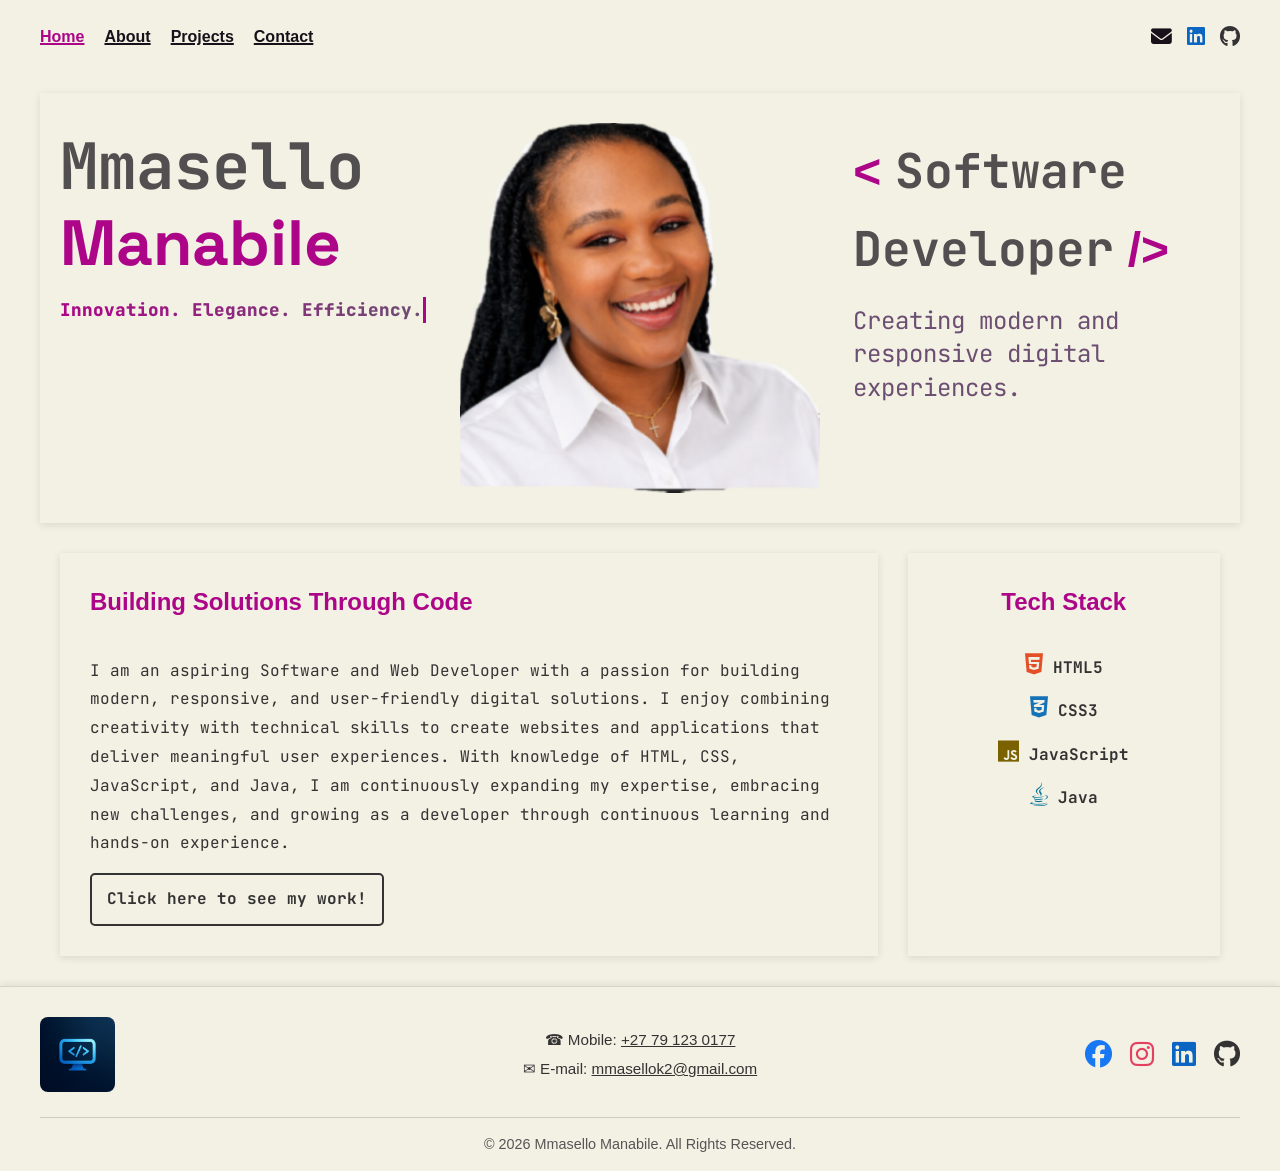
<file: index.html>
<!DOCTYPE html>
<html lang="en">

<head>
    <meta charset="UTF-8">
    <meta name="viewport" content="width=device-width, initial-scale=1.0">
    <title>Home | Mmasello Manabile</title>
    <meta name="description" content="Portfolio of Mmasello Manabile, a Software Developer creating modern, responsive digital experiences with HTML, CSS, JavaScript and Java.">

    <link rel="stylesheet" href="https://cdnjs.cloudflare.com/ajax/libs/font-awesome/6.7.2/css/all.min.css">
    <link rel="preconnect" href="https://fonts.googleapis.com">
    <link rel="preconnect" href="https://fonts.gstatic.com" crossorigin>
    <link rel="stylesheet" href="https://fonts.googleapis.com/css2?family=JetBrains+Mono:wght@400;700;800&family=Space+Grotesk:wght@400;600;700&display=swap">
    <link rel="stylesheet" href="css/styles.css">
</head>

<body>
    <header class="page-header">
        <nav aria-label="Main navigation">
            <ul class="nav-links">
                <li><a href="index.html" aria-current="page">Home</a></li>
                <li><a href="about.html">About</a></li>
                <li><a href="projects.html">Projects</a></li>
                <li><a href="contact.html">Contact</a></li>
            </ul>

            <ul class="social-icons" aria-label="Social media links">
                <li>
                    <a href="mailto:mmasellok2@gmail.com" aria-label="Email Mmasello">
                        <i class="fa-solid fa-envelope" aria-hidden="true"></i>
                    </a>
                </li>
                <li>
                    <a href="https://linkedin.com" target="_blank" rel="noopener noreferrer" aria-label="LinkedIn">
                        <i class="fa-brands fa-linkedin" aria-hidden="true"></i>
                    </a>
                </li>
                <li>
                    <a href="https://github.com/mmasellomanabile-umuzi" target="_blank" rel="noopener noreferrer" aria-label="GitHub">
                        <i class="fa-brands fa-github" aria-hidden="true"></i>
                    </a>
                </li>
            </ul>
        </nav>
    </header>

    <main>
      
        <section class="hero" aria-labelledby="hero-heading">

            <header class="hero-left-column">
                <h1 id="hero-heading" class="hero-name">
                    <span class="hero-first">Mmasello</span>
                    <span class="hero-last">Manabile</span>
                </h1>

            
                <p class="typing-text">Innovation. Elegance. Efficiency.</p>
            </header>

            <figure class="hero-image">
                <img src="images/hero.png" alt="Portrait of Mmasello Manabile, Software Developer">
            </figure>

            <section class="hero-right-column" aria-labelledby="developer-heading">
                <h2 id="developer-heading" class="hero-title">
                    <span class="hero-accent" aria-hidden="true">&lt;</span>
                    <span class="hero-text">Software Developer</span>
                    <span class="hero-accent" aria-hidden="true">/&gt;</span>
                </h2>

                <p class="hero-desc">
                    Creating modern and responsive digital experiences.
                </p>
            </section>

        </section>

        <section class="about-section" aria-labelledby="about-section-heading">
            <h2 id="about-section-heading" class="hidden">About Mmasello</h2>

            <section class="intro-card" aria-labelledby="intro-heading">
                <h2 id="intro-heading">Building Solutions Through Code</h2>

                <p>
                    I am an aspiring Software and Web Developer with a passion
                    for building modern, responsive, and user-friendly digital
                    solutions. I enjoy combining creativity with technical skills
                    to create websites and applications that deliver meaningful
                    user experiences. With knowledge of HTML, CSS, JavaScript,
                    and Java, I am continuously expanding my expertise,
                    embracing new challenges, and growing as a developer
                    through continuous learning and hands-on experience.
                </p>

                <p>
                    <a href="projects.html" class="project-link">Click here to see my work!</a>
                </p>
            </section>

            <section class="tech-card" aria-labelledby="tech-heading">
                <h2 id="tech-heading">Tech Stack</h2>

                <ul class="tech-list">
                    <li><i class="fa-brands fa-html5" aria-hidden="true"></i>HTML5</li>
                    <li><i class="fa-brands fa-css3-alt" aria-hidden="true"></i>CSS3</li>
                    <li><i class="fa-brands fa-js" aria-hidden="true"></i>JavaScript</li>
                    <li><i class="fa-brands fa-java" aria-hidden="true"></i>Java</li>
                </ul>
            </section>
        </section>
    </main>

    <footer>
        <div class="footer-container">
            <img src="images/logo.png" alt="Mmasello Manabile portfolio logo" class="footer-logo">

            <address class="footer-contact">
                <p><span aria-hidden="true">&#9742;</span> Mobile: <a href="tel:+27791230177">+27 79 123 0177</a></p>
                <p><span aria-hidden="true">&#9993;</span> E-mail: <a href="mailto:mmasellok2@gmail.com">mmasellok2@gmail.com</a></p>
            </address>

            <ul class="footer-social-icons" aria-label="Social media links">
                <li>
                    <a href="https://facebook.com" target="_blank" rel="noopener noreferrer" aria-label="Facebook">
                        <i class="fa-brands fa-facebook" aria-hidden="true"></i>
                    </a>
                </li>
                <li>
                    <a href="https://instagram.com" target="_blank" rel="noopener noreferrer" aria-label="Instagram">
                        <i class="fa-brands fa-instagram" aria-hidden="true"></i>
                    </a>
                </li>
                <li>
                    <a href="https://linkedin.com" target="_blank" rel="noopener noreferrer" aria-label="LinkedIn">
                        <i class="fa-brands fa-linkedin" aria-hidden="true"></i>
                    </a>
                </li>
                <li>
                    <a href="https://github.com/mmasellomanabile-umuzi" target="_blank" rel="noopener noreferrer" aria-label="GitHub">
                        <i class="fa-brands fa-github" aria-hidden="true"></i>
                    </a>
                </li>
            </ul>
        </div>

        <p class="footer-bottom">&copy; 2026 Mmasello Manabile. All Rights Reserved.</p>
    </footer>
</body>

</html>
</file>
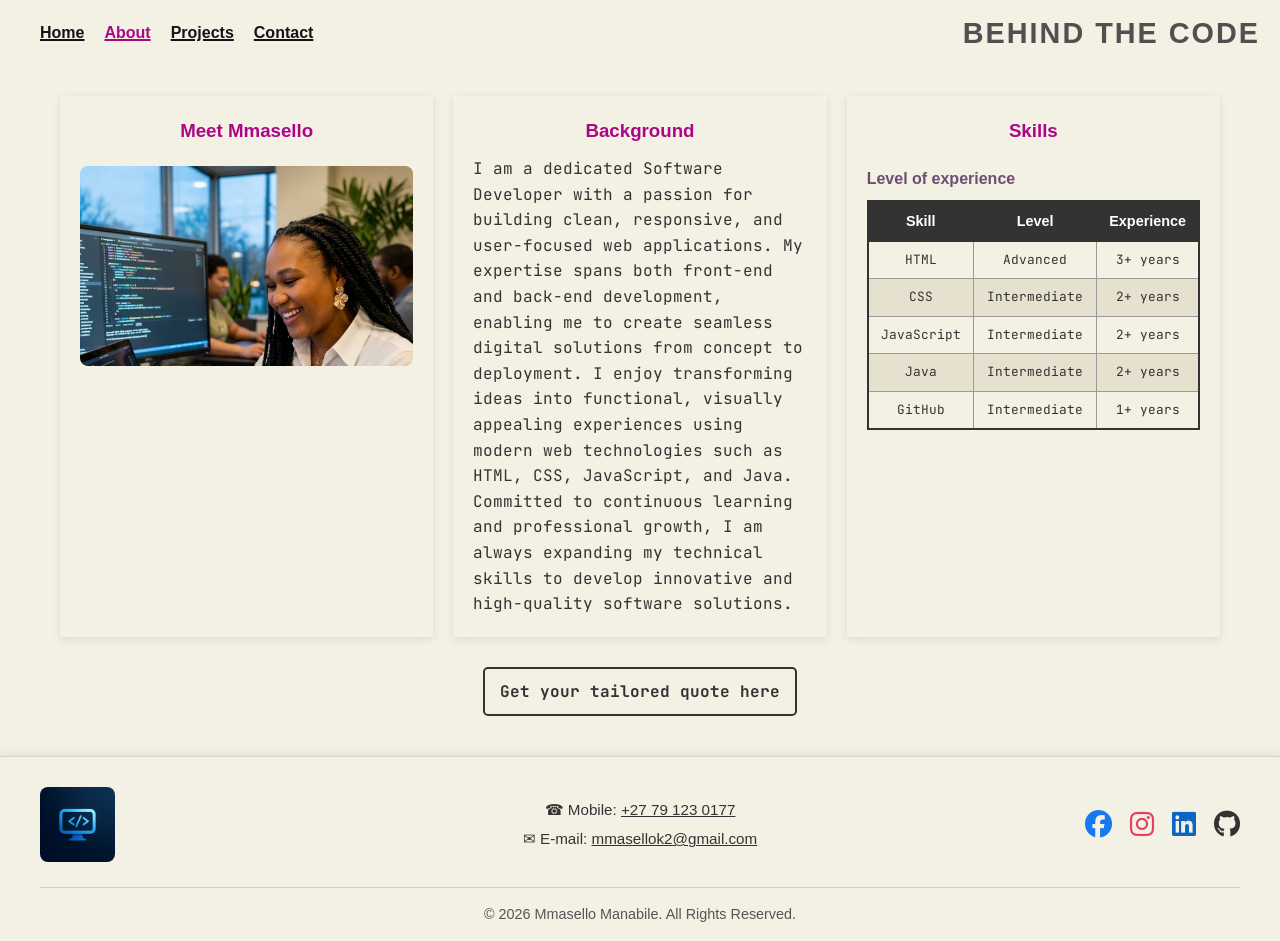
<file: about.html>
<!DOCTYPE html>
<html lang="en">

<head>
    <meta charset="UTF-8">
    <meta name="viewport" content="width=device-width, initial-scale=1.0">
    <title>About | Mmasello Manabile</title>
    <meta name="description" content="Meet Mmasello Manabile, a Software Developer specialising in HTML, CSS, JavaScript and Java, with a background and skills overview.">

    <link rel="stylesheet" href="https://cdnjs.cloudflare.com/ajax/libs/font-awesome/6.7.2/css/all.min.css">
    <link rel="preconnect" href="https://fonts.googleapis.com">
    <link rel="preconnect" href="https://fonts.gstatic.com" crossorigin>
    <link rel="stylesheet" href="https://fonts.googleapis.com/css2?family=JetBrains+Mono:wght@400;700;800&family=Space+Grotesk:wght@400;600;700&display=swap">
    <link rel="stylesheet" href="css/styles.css">
</head>

<body>
    <header class="page-header">
        <nav aria-label="Main navigation">
            <ul class="nav-links">
                <li><a href="index.html">Home</a></li>
                <li><a href="about.html" aria-current="page">About</a></li>
                <li><a href="projects.html">Projects</a></li>
                <li><a href="contact.html">Contact</a></li>
            </ul>

        </nav>

        <h1 class="page-title">Behind the code</h1>
    </header>

    <main>
        
        <section class="card-grid">
            <h2 class="hidden">About Mmasello</h2>

            <article id="photo">
                <h3>Meet Mmasello</h3>
                <img src="images/MyPic.jpg" alt="Portrait photo of Mmasello Manabile, Software Developer">
            </article>

            <article id="background">
                <h3>Background</h3>
                <p>
                    I am a dedicated Software Developer with a passion for building clean,
                    responsive, and user-focused web applications. My expertise spans both
                    front-end and back-end development, enabling me to create seamless digital
                    solutions from concept to deployment. I enjoy transforming ideas into
                    functional, visually appealing experiences using modern web technologies
                    such as HTML, CSS, JavaScript, and Java. Committed to continuous learning
                    and professional growth, I am always expanding my technical skills to
                    develop innovative and high-quality software solutions.
                </p>
            </article>

            <article id="skills">
                <h3>Skills</h3>
                <table>
                    <caption>Level of experience</caption>
                    <thead>
                        <tr>
                            <th scope="col">Skill</th>
                            <th scope="col">Level</th>
                            <th scope="col">Experience</th>
                        </tr>
                    </thead>
                    <tbody>
                        <tr>
                            <td>HTML</td>
                            <td>Advanced</td>
                            <td>3+ years</td>
                        </tr>
                        <tr>
                            <td>CSS</td>
                            <td>Intermediate</td>
                            <td>2+ years</td>
                        </tr>
                        <tr>
                            <td>JavaScript</td>
                            <td>Intermediate</td>
                            <td>2+ years</td>
                        </tr>
                        <tr>
                            <td>Java</td>
                            <td>Intermediate</td>
                            <td>2+ years</td>
                        </tr>
                        <tr>
                            <td>GitHub</td>
                            <td>Intermediate</td>
                            <td>1+ years</td>
                        </tr>
                    </tbody>
                </table>
            </article>
        </section>

        <p class="cta-link">
            <a href="contact.html">Get your tailored quote here</a>
        </p>
    </main>

    <footer>
        <div class="footer-container">
            <img src="images/logo.png" alt="Mmasello Manabile portfolio logo" class="footer-logo">

            <address class="footer-contact">
                <p><span aria-hidden="true">&#9742;</span> Mobile: <a href="tel:+27791230177">+27 79 123 0177</a></p>
                <p><span aria-hidden="true">&#9993;</span> E-mail: <a href="mailto:mmasellok2@gmail.com">mmasellok2@gmail.com</a></p>
            </address>

            <ul class="footer-social-icons" aria-label="Social media links">
                <li>
                    <a href="https://facebook.com" target="_blank" rel="noopener noreferrer" aria-label="Facebook">
                        <i class="fa-brands fa-facebook" aria-hidden="true"></i>
                    </a>
                </li>
                <li>
                    <a href="https://instagram.com" target="_blank" rel="noopener noreferrer" aria-label="Instagram">
                        <i class="fa-brands fa-instagram" aria-hidden="true"></i>
                    </a>
                </li>
                <li>
                    <a href="https://linkedin.com" target="_blank" rel="noopener noreferrer" aria-label="LinkedIn">
                        <i class="fa-brands fa-linkedin" aria-hidden="true"></i>
                    </a>
                </li>
                <li>
                    <a href="https://github.com/mmasellomanabile-umuzi" target="_blank" rel="noopener noreferrer" aria-label="GitHub">
                        <i class="fa-brands fa-github" aria-hidden="true"></i>
                    </a>
                </li>
            </ul>
        </div>

        <p class="footer-bottom">&copy; 2026 Mmasello Manabile. All Rights Reserved.</p>
    </footer>
</body>

</html>
</file>
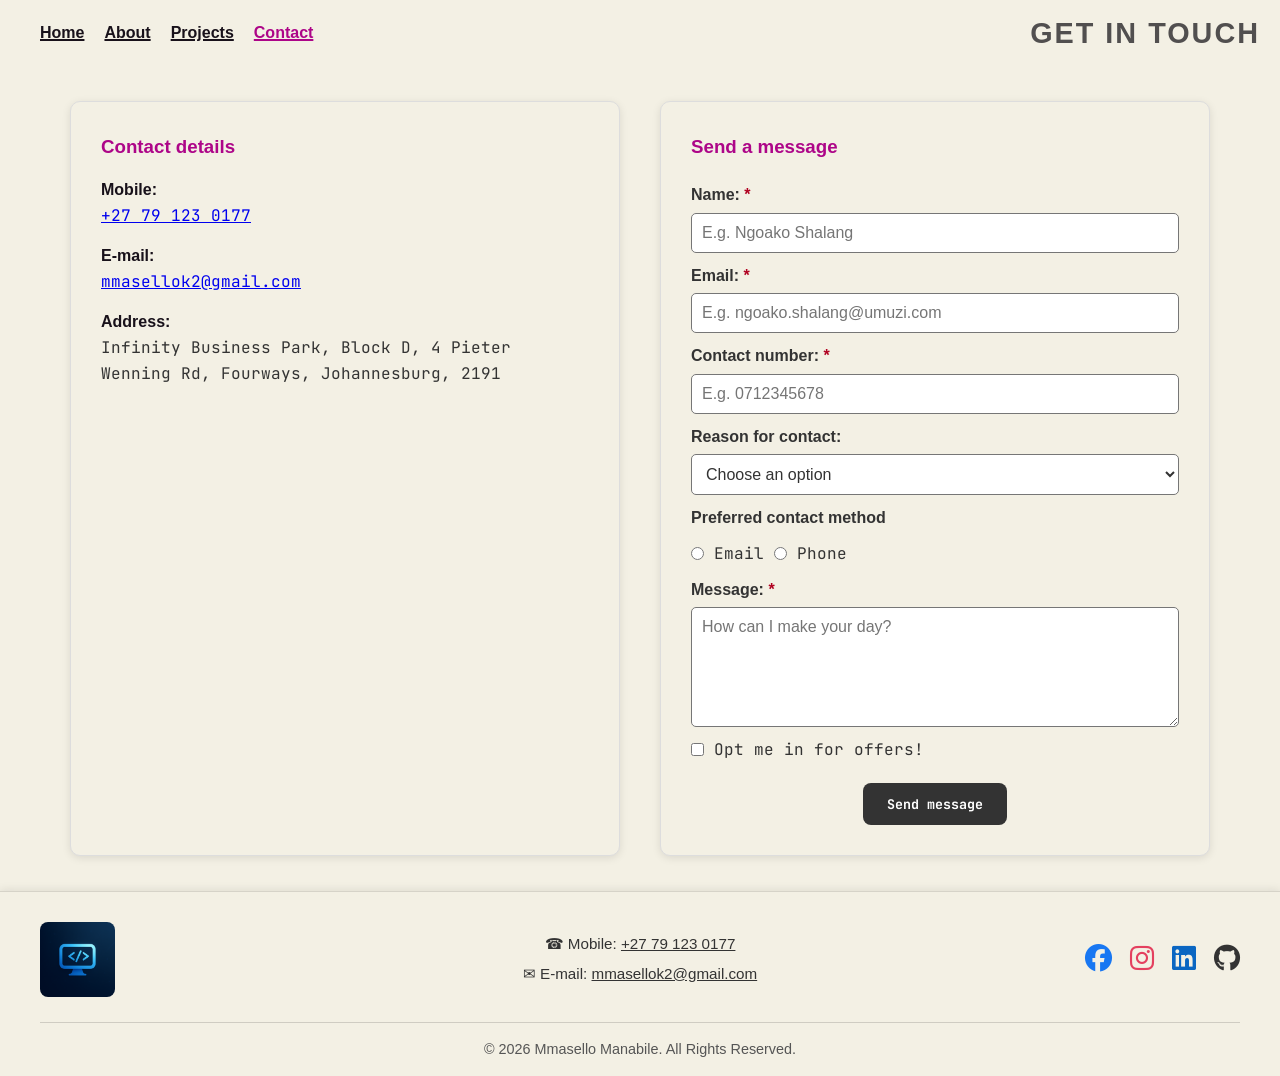
<file: contact.html>
<!DOCTYPE html>
<html lang="en">

<head>
    <meta charset="UTF-8">
    <meta name="viewport" content="width=device-width, initial-scale=1.0">
    <title>Contact | Mmasello Manabile</title>
    <meta name="description" content="Get in touch with Mmasello Manabile via the contact form, phone, email, or the office location map.">

    <link rel="stylesheet" href="https://cdnjs.cloudflare.com/ajax/libs/font-awesome/6.7.2/css/all.min.css">
    <link rel="preconnect" href="https://fonts.googleapis.com">
    <link rel="preconnect" href="https://fonts.gstatic.com" crossorigin>
    <link rel="stylesheet" href="https://fonts.googleapis.com/css2?family=JetBrains+Mono:wght@400;700;800&family=Space+Grotesk:wght@400;600;700&display=swap">
    <link rel="stylesheet" href="css/styles.css">
</head>

<body>
    <header class="page-header">
        <nav aria-label="Main navigation">
            <ul class="nav-links">
                <li><a href="index.html">Home</a></li>
                <li><a href="about.html">About</a></li>
                <li><a href="projects.html">Projects</a></li>
                <li><a href="contact.html" aria-current="page">Contact</a></li>
            </ul>

        </nav>

        <h1 class="page-title">Get in touch</h1>
    </header>

    <main>
        <section class="contact-page">
            <h2 class="hidden">Contact details and enquiry form</h2>

            <article id="contact-info">
                <h3>Contact details</h3>

                <h4>Mobile:</h4>
                <p><a href="tel:+27791230177">+27 79 123 0177</a></p>

                <h4>E-mail: </h4>
                <p><a href="mailto:mmasellok2@gmail.com">mmasellok2@gmail.com</a></p>

                <h4>Address: </h4>
                <p>Infinity Business Park, Block D, 4 Pieter Wenning Rd, Fourways, Johannesburg, 2191</p>


                <iframe title="Map showing Infinity Business Park, Fourways, Johannesburg"
                        src="https://www.google.com/maps/embed?pb=!1m18!1m12!1m3!1d3585.9353513952315!2d28.00875757419219!3d-26.002935055804986!2m3!1f0!2f0!3f0!3m2!1i1024!2i768!4f13.1!3m3!1m2!1s0x1e9576ce93752243%3A0xc4c0c64a3492f5df!2sInfinity%20Business%20Park!5e0!3m2!1sen!2sza!4v1788596105613!5m2!1sen!2sza"
                        width="600" height="450" allowfullscreen loading="lazy"
                        referrerpolicy="strict-origin-when-cross-origin"></iframe>
            </article>

            <article id="contact-form">
                <h3>Send a message</h3>

                <form action="submit.html" method="get">
                    <label for="name">Name: <span class="required">*</span></label>
                    <input type="text" id="name" name="name" placeholder="E.g. Ngoako Shalang" autocomplete="name" pattern="[A-Za-z\s'\-]{2,50}"
                     title="2 to 50 letters, spaces, apostrophes or hyphens" required>

                    <label for="email">Email: <span class="required">*</span></label>
                    <input type="email" id="email" name="email" placeholder="E.g. ngoako.shalang@umuzi.com"
                        autocomplete="email" required>

                    <label for="phone">Contact number: <span class="required">*</span></label>
                    <input type="tel" id="phone" name="phone" placeholder="E.g. 0712345678"
                        autocomplete="tel" inputmode="numeric" pattern="[0-9]{10}"
                        minlength="10" maxlength="10" title="10 digits, numbers only" required>

                    <label for="enquiry">Reason for contact:</label>
                    <select id="enquiry" name="enquiry" required>
                        <option value="">Choose an option</option>
                        <option value="website">New website project</option>
                        <option value="job">Job opportunity</option>
                        <option value="collaboration">Collaboration</option>
                        <option value="other">Something else</option>
                    </select>

                    <fieldset>
                        <legend>Preferred contact method</legend>
                        <p class="radio-group">
                            <input type="radio" id="contact-email" name="contact-method" value="email">
                            <label for="contact-email">Email</label>

                            <input type="radio" id="contact-phone" name="contact-method" value="phone">
                            <label for="contact-phone">Phone</label>
                        </p>
                    </fieldset>

                    <label for="message">Message: <span class="required">*</span></label>
                    <textarea id="message" name="message" rows="5" minlength="10" maxlength="500"
                        placeholder="How can I make your day?" required></textarea>

                    <p class="checkbox-group">
                        <input type="checkbox" id="marketing" name="marketing">
                        <label for="marketing">Opt me in for offers!</label>
                    </p>

                    <button type="submit">Send message</button>
                </form>
            </article>
        </section>
    </main>

    <footer>
        <div class="footer-container">
            <img src="images/logo.png" alt="Mmasello Manabile portfolio logo" class="footer-logo">

            <address class="footer-contact">
                <p><span aria-hidden="true">&#9742;</span> Mobile: <a href="tel:+27791230177">+27 79 123 0177</a></p>
                <p><span aria-hidden="true">&#9993;</span> E-mail: <a href="mailto:mmasellok2@gmail.com">mmasellok2@gmail.com</a></p>
            </address>

            <ul class="footer-social-icons" aria-label="Social media links">
                <li>
                    <a href="https://facebook.com" target="_blank" rel="noopener noreferrer" aria-label="Facebook">
                        <i class="fa-brands fa-facebook" aria-hidden="true"></i>
                    </a>
                </li>
                <li>
                    <a href="https://instagram.com" target="_blank" rel="noopener noreferrer" aria-label="Instagram">
                        <i class="fa-brands fa-instagram" aria-hidden="true"></i>
                    </a>
                </li>
                <li>
                    <a href="https://linkedin.com" target="_blank" rel="noopener noreferrer" aria-label="LinkedIn">
                        <i class="fa-brands fa-linkedin" aria-hidden="true"></i>
                    </a>
                </li>
                <li>
                    <a href="https://github.com/mmasellomanabile-umuzi" target="_blank" rel="noopener noreferrer" aria-label="GitHub">
                        <i class="fa-brands fa-github" aria-hidden="true"></i>
                    </a>
                </li>
            </ul>
        </div>

        <p class="footer-bottom">&copy; 2026 Mmasello Manabile. All Rights Reserved.</p>
    </footer>
</body>

</html>
</file>
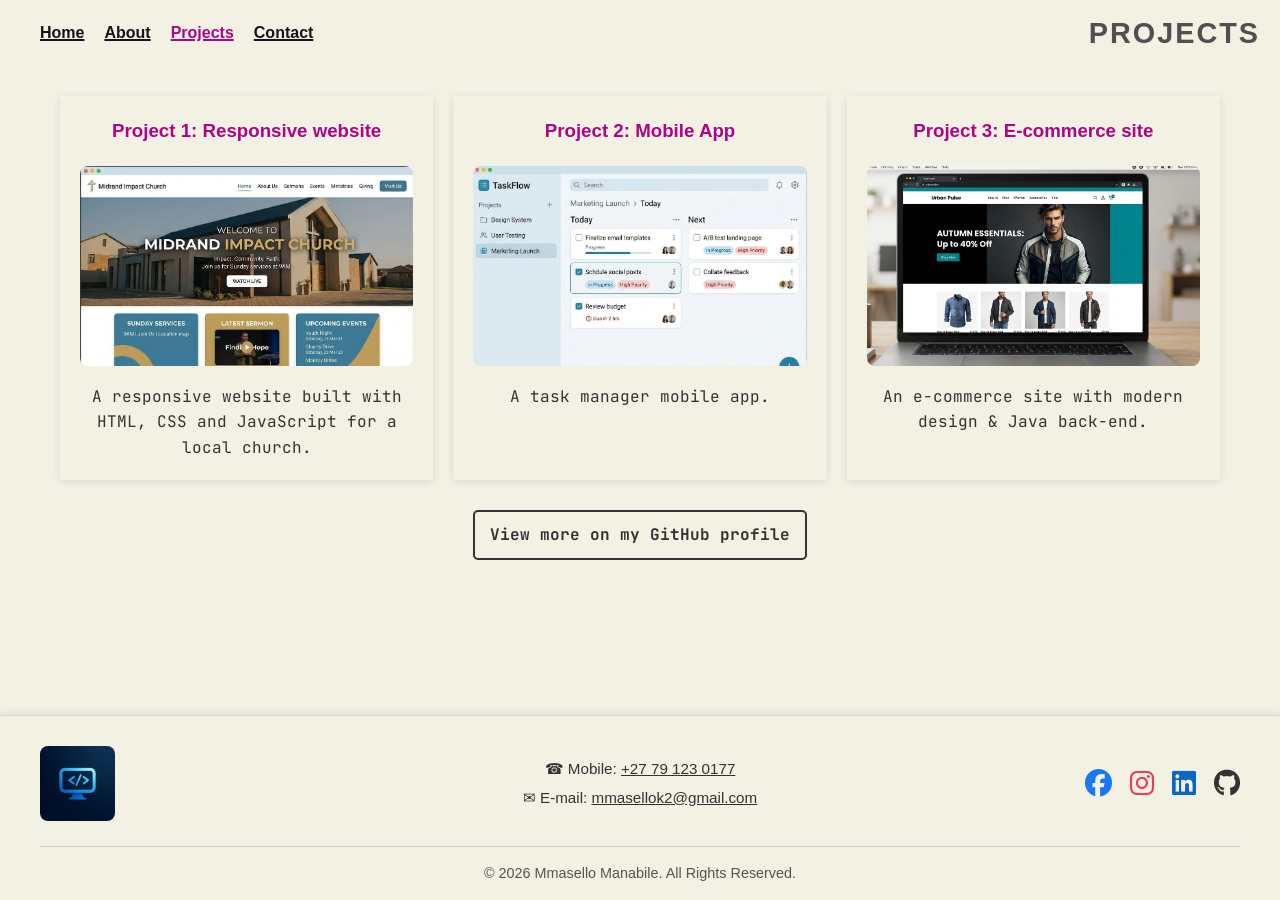
<file: projects.html>
<!DOCTYPE html>
<html lang="en">

<head>
    <meta charset="UTF-8">
    <meta name="viewport" content="width=device-width, initial-scale=1.0">
    <title>Projects | Mmasello Manabile</title>
    <meta name="description" content="A selection of web development projects by Mmasello Manabile, including a local church website, a task manager app, and an e-commerce site.">

    <link rel="stylesheet" href="https://cdnjs.cloudflare.com/ajax/libs/font-awesome/6.7.2/css/all.min.css">
    <link rel="preconnect" href="https://fonts.googleapis.com">
    <link rel="preconnect" href="https://fonts.gstatic.com" crossorigin>
    <link rel="stylesheet" href="https://fonts.googleapis.com/css2?family=JetBrains+Mono:wght@400;700;800&family=Space+Grotesk:wght@400;600;700&display=swap">
    <link rel="stylesheet" href="css/styles.css">
</head>

<body>
    <header class="page-header">
        <nav aria-label="Main navigation">
            <ul class="nav-links">
                <li><a href="index.html">Home</a></li>
                <li><a href="about.html">About</a></li>
                <li><a href="projects.html" aria-current="page">Projects</a></li>
                <li><a href="contact.html">Contact</a></li>
            </ul>
        </nav>

        <h1 class="page-title">Projects</h1>
    </header>

    <main>
        <section class="card-grid">
            <h2 class="hidden">Selected projects</h2>

            <article id="project-church">
                <h3>Project 1: Responsive website </h3>
                <img src="images/project1.jpg" alt="Screenshot of the responsive church website project">
                <p>A responsive website built with HTML, CSS and JavaScript for a local church.</p>
            </article>

            <article id="project-task-manager">
                <h3>Project 2: Mobile App</h3>
                <img src="images/project2.jpg" alt="Screenshot of the task manager mobile app">
                <p>A task manager mobile app.</p>
            </article>

            <article id="project-ecommerce">
                <h3>Project 3: E-commerce site</h3>
                <img src="images/project3.jpg" alt="Screenshot of the e-commerce website project">
                <p>An e-commerce site with modern design &amp; Java back-end.</p>
            </article>
        </section>

        <p class="cta-link">
            <a href="https://github.com/mmasellomanabile-umuzi" target="_blank" rel="noopener noreferrer">View more on my GitHub profile</a>
        </p>
    </main>

    <footer>
        <div class="footer-container">
            <img src="images/logo.png" alt="Mmasello Manabile portfolio logo" class="footer-logo">

            <address class="footer-contact">
                <p><span aria-hidden="true">&#9742;</span> Mobile: <a href="tel:+27791230177">+27 79 123 0177</a></p>
                <p><span aria-hidden="true">&#9993;</span> E-mail: <a href="mailto:mmasellok2@gmail.com">mmasellok2@gmail.com</a></p>
            </address>

            <ul class="footer-social-icons" aria-label="Social media links">
                <li>
                    <a href="https://facebook.com" target="_blank" rel="noopener noreferrer" aria-label="Facebook">
                        <i class="fa-brands fa-facebook" aria-hidden="true"></i>
                    </a>
                </li>
                <li>
                    <a href="https://instagram.com" target="_blank" rel="noopener noreferrer" aria-label="Instagram">
                        <i class="fa-brands fa-instagram" aria-hidden="true"></i>
                    </a>
                </li>
                <li>
                    <a href="https://linkedin.com" target="_blank" rel="noopener noreferrer" aria-label="LinkedIn">
                        <i class="fa-brands fa-linkedin" aria-hidden="true"></i>
                    </a>
                </li>
                <li>
                    <a href="https://github.com/mmasellomanabile-umuzi" target="_blank" rel="noopener noreferrer" aria-label="GitHub">
                        <i class="fa-brands fa-github" aria-hidden="true"></i>
                    </a>
                </li>
            </ul>
        </div>

        <p class="footer-bottom">&copy; 2026 Mmasello Manabile. All Rights Reserved.</p>
    </footer>
</body>

</html>
</file>
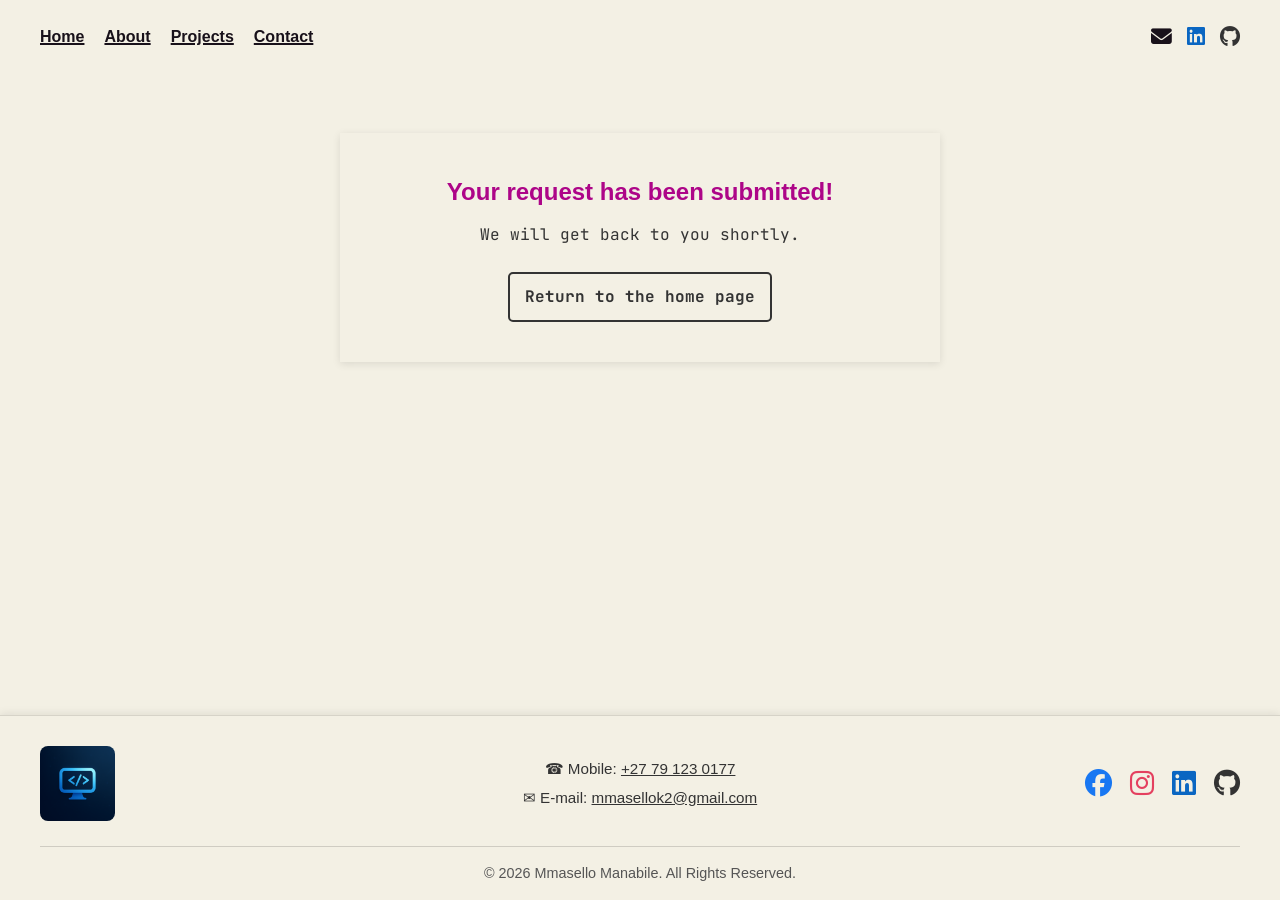
<file: submit.html>
<!DOCTYPE html>
<html lang="en">

<head>
    <meta charset="UTF-8">
    <meta name="viewport" content="width=device-width, initial-scale=1.0">
    <title>Request submitted | Mmasello Manabile</title>
    <meta name="description" content="Confirmation page shown after submitting a contact request to Mmasello Manabile.">

    <link rel="stylesheet" href="https://cdnjs.cloudflare.com/ajax/libs/font-awesome/6.7.2/css/all.min.css">
    <link rel="preconnect" href="https://fonts.googleapis.com">
    <link rel="preconnect" href="https://fonts.gstatic.com" crossorigin>
    <link rel="stylesheet" href="https://fonts.googleapis.com/css2?family=JetBrains+Mono:wght@400;700;800&family=Space+Grotesk:wght@400;600;700&display=swap">
    <link rel="stylesheet" href="css/styles.css">
</head>

<body>
    <header class="page-header">
        <nav aria-label="Main navigation">
            <ul class="nav-links">
                <li><a href="index.html">Home</a></li>
                <li><a href="about.html">About</a></li>
                <li><a href="projects.html">Projects</a></li>
                <li><a href="contact.html">Contact</a></li>
            </ul>

            <ul class="social-icons" aria-label="Social media links">
                <li>
                    <a href="mailto:mmasellok2@gmail.com" aria-label="Email Mmasello">
                        <i class="fa-solid fa-envelope" aria-hidden="true"></i>
                    </a>
                </li>
                <li>
                    <a href="https://linkedin.com" target="_blank" rel="noopener noreferrer" aria-label="LinkedIn">
                        <i class="fa-brands fa-linkedin" aria-hidden="true"></i>
                    </a>
                </li>
                <li>
                    <a href="https://github.com/mmasellomanabile-umuzi" target="_blank" rel="noopener noreferrer" aria-label="GitHub">
                        <i class="fa-brands fa-github" aria-hidden="true"></i>
                    </a>
                </li>
            </ul>
        </nav>
    </header>

    <main>
        <article class="confirmation">
            <h1>Your request has been submitted!</h1>
            <p>We will get back to you shortly.</p>
            <p class="cta-link">
                <a href="index.html">Return to the home page</a>
            </p>
        </article>
    </main>

    <footer>
        <div class="footer-container">
            <img src="images/logo.png" alt="Mmasello Manabile portfolio logo" class="footer-logo">

            <address class="footer-contact">
                <p><span aria-hidden="true">&#9742;</span> Mobile: <a href="tel:+27791230177">+27 79 123 0177</a></p>
                <p><span aria-hidden="true">&#9993;</span> E-mail: <a href="mailto:mmasellok2@gmail.com">mmasellok2@gmail.com</a></p>
            </address>

            <ul class="footer-social-icons" aria-label="Social media links">
                <li>
                    <a href="https://facebook.com" target="_blank" rel="noopener noreferrer" aria-label="Facebook">
                        <i class="fa-brands fa-facebook" aria-hidden="true"></i>
                    </a>
                </li>
                <li>
                    <a href="https://instagram.com" target="_blank" rel="noopener noreferrer" aria-label="Instagram">
                        <i class="fa-brands fa-instagram" aria-hidden="true"></i>
                    </a>
                </li>
                <li>
                    <a href="https://linkedin.com" target="_blank" rel="noopener noreferrer" aria-label="LinkedIn">
                        <i class="fa-brands fa-linkedin" aria-hidden="true"></i>
                    </a>
                </li>
                <li>
                    <a href="https://github.com/mmasellomanabile-umuzi" target="_blank" rel="noopener noreferrer" aria-label="GitHub">
                        <i class="fa-brands fa-github" aria-hidden="true"></i>
                    </a>
                </li>
            </ul>
        </div>

        <p class="footer-bottom">&copy; 2026 Mmasello Manabile. All Rights Reserved.</p>
    </footer>
</body>

</html>
</file>
<file: css/styles.css>
/* ==========================================================
   1. RESET
   ========================================================== */

* {
    margin: 0;
    padding: 0;
    box-sizing: border-box;
}


/* ==========================================================
   2. CUSTOM PROPERTIES (colour palette)
      ========================================================== */

:root {
    --color-bg: #f3f0e4;
    --color-text: #333333;
    --color-ink: #18111a;
    --color-muted: #514f4f;
    --color-accent: #ad0588;
    --color-plum: #6b4e71;
    --color-link-hover: #0b4f8a;
    --shadow-card: 0 2px 8px rgba(0, 0, 0, 0.1);
}


/* ==========================================================
   3. GLOBAL STYLES
   ========================================================== */

html {
    scroll-behavior: smooth;
    height: 100%;
}

body {
    min-height: 100vh;
    display: flex;
    flex-direction: column;
    font-family: Arial, sans-serif;
    background-color: var(--color-bg);
    color: var(--color-text);
    line-height: 1.6;
    overflow-x: hidden;
}

main {
    flex: 1;
}

img {
    max-width: 100%;
    height: auto;
}

a:focus {
    outline: 3px solid var(--color-accent);
    outline-offset: 3px;
}


/* ==========================================================
   4. UTILITIES
   ========================================================== */

/* Hides a heading visually but keeps it for screen readers */
.hidden {
    position: absolute;
    width: 1px;
    height: 1px;
    margin: -1px;
    padding: 0;
    overflow: hidden;
    clip: rect(0, 0, 0, 0);
    white-space: nowrap;
    border: 0;
}


/* ==========================================================
   5. HEADER AND NAVIGATION
   ========================================================== */

.page-header {
    position: sticky;
    top: 0;
    z-index: 1000;
    display: flex;
    flex-wrap: wrap;
    justify-content: space-between;
    align-items: center;
    width: 100%;
    padding: 10px 20px;
    background: var(--color-bg);
}

nav {
    display: flex;
    flex: 1 1 auto;
    justify-content: space-between;
    align-items: center;
    padding: 10px 20px;
}

.nav-links {
    display: flex;
    align-items: center;
    gap: 20px;
    list-style: none;
}

.nav-links a {
    color: var(--color-ink);
    font-weight: bold;
    text-decoration: underline;
    text-decoration-thickness: 2px;
    transition: color 0.3s ease;
}

.nav-links a[aria-current="page"] {
    color: var(--color-accent);
}

.nav-links a:hover {
    color: var(--color-link-hover);
}

.nav-links a:active {
    color: var(--color-plum);
}

.social-icons {
    display: flex;
    align-items: center;
    gap: 15px;
    margin-left: auto;
    list-style: none;
}

.social-icons a {
    color: var(--color-ink);
    font-size: 1.3rem;
    text-decoration: none;
    transition: color 0.3s ease;
}

.social-icons a:hover {
    color: var(--color-link-hover);
}

.page-title {
    margin-left: auto;
    color: var(--color-muted);
    font-size: 1.8rem;
    text-transform: uppercase;
    letter-spacing: 2px;
    text-align: right;
}


/* ==========================================================
   6. HOME PAGE
   ========================================================== */

/* Hero: name and tagline | portrait | job title */
.hero {
    display: grid;
    grid-template-columns: repeat(3, minmax(0, 1fr));
    align-items: start;
    gap: 30px;
    max-width: 1200px;
    margin: 20px auto;
    padding: 30px 20px;
    background-color: var(--color-bg);
    text-align: center;
    box-shadow: var(--shadow-card);
}

.hero-left-column {
    margin-top: 5px;
    text-align: left;
    color: var(--color-muted);
}

.hero-name {
    margin-bottom: 15px;
    font-family: "Space Grotesk", sans-serif;
    font-size: 4rem;
    font-weight: bold;
    line-height: 1.2;
    color: var(--color-muted);
}

/* Block display puts first and last name on separate lines */
.hero-first,
.hero-last {
    display: block;
}

.hero-first {
    font-family: "JetBrains Mono", monospace;
}

.hero-last {
    color: var(--color-accent);
}

/* Typing effect: the text is revealed by growing the width */
.typing-text {
    box-sizing: content-box;
    width: 33ch;
    max-width: 100%;
    overflow: hidden;
    white-space: nowrap;
    font-family: "JetBrains Mono", monospace;
    font-size: 1.1rem;
    font-weight: 800;
    line-height: 1.5;
    border-right: 3px solid var(--color-accent);
    background: linear-gradient(90deg, var(--color-accent), var(--color-plum));
    -webkit-background-clip: text;
    -webkit-text-fill-color: transparent;
    animation: typing 6s steps(33, end) forwards, blink-caret 0.8s step-end infinite;
}

.hero-image {
    display: flex;
    justify-content: center;
    align-items: center;
    align-self: end;
}

.hero-image img {
    width: 100%;
    max-width: 360px;
    object-fit: contain;
    transition: transform 0.3s ease;
}

.hero-image img:hover {
    transform: translateX(-10px);
}

.hero-right-column {
    display: flex;
    flex-direction: column;
    gap: 15px;
    margin-top: 10px;
    text-align: left;
}

.hero-title {
    font-size: 3rem;
}

.hero-accent {
    color: var(--color-accent);
}

.hero-text {
    font-family: "JetBrains Mono", monospace;
    color: var(--color-muted);
}

.hero-desc {
    font-family: "JetBrains Mono", monospace;
    font-size: 1.5rem;
    line-height: 1.4;
    color: var(--color-plum);
}

.about-section {
    display: flex;
    gap: 30px;
    max-width: 1200px;
    margin: 30px auto;
    padding: 0 20px;
}

.intro-card,
.tech-card {
    padding: 30px;
    background-color: var(--color-bg);
    box-shadow: var(--shadow-card);
}

.intro-card {
    display: flex;
    flex: 3;
    flex-direction: column;
    gap: 15px;
    transition: transform 0.3s ease;
}

.intro-card:hover {
    transform: translateX(-10px);
}

.intro-card h2,
.tech-card h2 {
    color: var(--color-accent);
}

.intro-card h2 {
    margin-bottom: 20px;
}

.intro-card p {
    font-family: "JetBrains Mono", monospace;
    line-height: 1.8;
    text-align: left;
}

.tech-card {
    flex: 1;
    text-align: center;
}

.tech-card h2 {
    margin-bottom: 30px;
}

.tech-list {
    display: flex;
    flex-direction: column;
    gap: 15px;
    list-style: none;
    font-family: "JetBrains Mono", monospace;
    font-weight: bold;
}

.tech-card i {
    margin-right: 10px;
    font-size: 1.5rem;
    transition: transform 0.3s ease;
}

.tech-card i:hover {
    transform: scale(1.2);
}

/* Brand colours for the tech icons */
.fa-html5 {
    color: #e34f26;
}

.fa-css3-alt {
    color: #1572b6;
}

.fa-js {
    color: #7a6200;
}

.fa-java {
    color: #007396;
}


/* ==========================================================
   7. CARDS AND BUTTONS (About and Projects pages)
   ========================================================== */

/* Three equal columns, one card per column */
.card-grid {
    display: grid;
    grid-template-columns: repeat(3, minmax(0, 1fr));
    gap: 20px;
    max-width: 1200px;
    margin: 30px auto;
    padding: 0 20px;
}

/* Child selector: only cards in the grid grow on hover */
.card-grid > article:hover {
    transform: scale(1.03);
}

article {
    padding: 20px;
    background: var(--color-bg);
    text-align: center;
    box-shadow: var(--shadow-card);
    overflow-x: auto;
    transition: transform 0.3s ease;
}

article h3 {
    margin-bottom: 10px;
    color: var(--color-accent);
}

article p {
    font-family: "JetBrains Mono", monospace;
}

#background p {
    text-align: left;
}

article img {
    width: 100%;
    height: 200px;
    margin: 10px 0;
    object-fit: cover;
    object-position: top;
    border-radius: 8px;
}

.project-link,
.cta-link a {
    display: inline-block;
    padding: 10px 15px;
    border: 2px solid var(--color-text);
    border-radius: 5px;
    color: var(--color-text);
    font-family: "JetBrains Mono", monospace;
    font-weight: bold;
    text-decoration: none;
    transition: background-color 0.3s ease, color 0.3s ease;
}

.project-link:hover,
.cta-link a:hover {
    background-color: var(--color-accent);
    border-color: var(--color-accent);
    color: #ffffff;
}

.cta-link {
    margin: 10px auto 40px;
    text-align: center;
}


/* ==========================================================
   8. CONTACT PAGE
   ========================================================== */

.contact-page {
    display: flex;
    justify-content: center;
    align-items: stretch;
    gap: 40px;
    max-width: 1200px;
    margin: 15px auto;
    padding: 20px;
}

#contact-info,
#contact-form {
    flex: 1;
    max-width: 550px;
    padding: 30px;
    border: 1px solid #dddddd;
    border-radius: 10px;
    text-align: left;
}

#contact-info {
    min-width: 0;
}

#contact-info h4 {
    margin-top: 15px;
    color: var(--color-ink);
}

#contact-info iframe {
    width: 100%;
    height: 300px;
    margin-top: 20px;
    border: 0;
    border-radius: 10px;
}

/* ==========================================================
   9. FORM
   ========================================================== */

form {
    display: flex;
    flex-direction: column;
    width: 100%;
}

form label {
    margin-top: 10px;
    font-weight: bold;
}

form input,
form textarea,
form select {
    width: 100%;
    margin-top: 5px;
    padding: 10px;
    border: 1px solid #767676;
    border-radius: 5px;
    background-color: #ffffff;
    color: var(--color-text);
    font-family: Arial, sans-serif;
    font-size: 1rem;
}

.required {
    color: #b00020;
}

form textarea {
    min-height: 120px;
    resize: vertical;
}

form input[type="radio"],
form input[type="checkbox"] {
    width: auto;
    margin-top: 0;
}

form input:focus,
form textarea:focus,
form select:focus {
    border-color: #991490;
    outline: 3px solid #991490;
    outline-offset: 2px;
}

form fieldset {
    margin-top: 10px;
    border: 0;
}

form legend {
    padding: 0;
    font-weight: bold;
}

.radio-group,
.checkbox-group {
    display: flex;
    flex-wrap: wrap;
    align-items: center;
    gap: 10px;
    margin-top: 10px;
}

.radio-group label,
.checkbox-group label {
    margin-top: 0;
    font-weight: normal;
}

form button {
    display: block;
    margin: 20px auto 0;
    padding: 12px 24px;
    border: none;
    border-radius: 8px;
    background-color: var(--color-text);
    color: #ffffff;
    font-family: "JetBrains Mono", monospace;
    font-weight: bold;
    cursor: pointer;
    transition: background-color 0.3s ease;
}

/* Accent background keeps the white text above 4.5:1 (6.66:1) */
form button:hover {
    background-color: var(--color-accent);
}

form button:active {
    background-color: var(--color-plum);
}


/* ==========================================================
   10. TABLE
   ========================================================== */

table {
    width: 100%;
    margin: 20px auto;
    border-collapse: collapse;
    border: 2px solid var(--color-text);
}

caption {
    padding-bottom: 8px;
    color: var(--color-plum);
    font-weight: bold;
    text-align: left;
}

table th {
    padding: 8px 6px;
    border: 1px solid var(--color-text);
    background-color: var(--color-text);
    color: #ffffff;
    font-size: 0.9rem;
    text-align: center;
}

table td {
    padding: 8px 6px;
    border: 1px solid #999999;
    font-family: "JetBrains Mono", monospace;
    font-size: 0.8rem;
    text-align: center;
}

/* Alternating row colours */
table tbody tr:nth-child(even) {
    background-color: #e6e1cf;
}

table tbody tr:hover {
    background-color: #d6eef2;
}


/* ==========================================================
   11. CONFIRMATION PAGE (submit.html)
   ========================================================== */

.confirmation {
    max-width: 600px;
    margin: 60px auto;
    padding: 40px 20px;
}

.confirmation h1 {
    margin-bottom: 10px;
    color: var(--color-accent);
}

.confirmation .cta-link {
    margin: 25px 0 0;
}


/* ==========================================================
   12. FOOTER
   ========================================================== */

footer {
    margin-top: auto;
    padding: 30px 40px 15px;
    background-color: var(--color-bg);
    border-top: 1px solid rgba(0, 0, 0, 0.12);
    box-shadow: 0 -2px 8px rgba(0, 0, 0, 0.08);
}

.footer-container {
    display: grid;
    grid-template-columns: repeat(3, 1fr);
    align-items: center;
    gap: 30px;
    max-width: 1200px;
    margin: 0 auto;
}

.footer-logo {
    display: block;
    justify-self: start;
    width: 75px;
    height: auto;
    border-radius: 8px;
}

.footer-contact {
    font-style: normal;
    text-align: center;
}

.footer-contact p {
    margin: 5px 0;
    font-size: 0.95rem;
}

.footer-contact a {
    color: var(--color-text);
    text-decoration: underline;
}

.footer-contact a:hover {
    color: var(--color-plum);
}

.footer-social-icons {
    display: flex;
    justify-content: flex-end;
    align-items: center;
    gap: 18px;
    list-style: none;
}

.footer-social-icons a {
    font-size: 1.7rem;
    text-decoration: none;
    transition: transform 0.3s ease, opacity 0.3s ease;
}

.footer-social-icons a:hover {
    transform: translateY(-4px) scale(1.1);
    opacity: 0.8;
}

.fa-facebook {
    color: #1877f2;
}

.fa-instagram {
    color: #e4405f;
}

.fa-linkedin {
    color: #0a66c2;
}

.fa-github {
    color: var(--color-text);
}

.footer-bottom {
    max-width: 1200px;
    margin: 25px auto 0;
    padding-top: 15px;
    border-top: 1px solid rgba(0, 0, 0, 0.15);
    color: #555555;
    font-size: 0.9rem;
    text-align: center;
}


/* ==========================================================
   13. ANIMATION
   ========================================================== */

@keyframes typing {
    0% {
        width: 0;
    }

    60%,
    100% {
        width: 33ch;
    }
}

@keyframes blink-caret {
    50% {
        border-color: transparent;
    }
}

@media (prefers-reduced-motion: reduce) {

    .typing-text {
        width: auto;
        white-space: normal;
        border-right: 0;
        animation: none;
    }

    .hero-image img,
    .intro-card,
    .card-grid > article {
        transition: none;
    }
}


/* ==========================================================
   14. RESPONSIVE DESIGN
   ========================================================== */

/* Smaller laptops: shrink hero type so it fits its column */
@media (max-width: 1200px) {

    .hero-name {
        font-size: 3rem;
    }

    .hero-title {
        font-size: 2rem;
    }

    .typing-text {
        font-size: 0.9rem;
    }
}

@media (max-width: 1100px) {

    .hero,
    .card-grid {
        grid-template-columns: 1fr;
    }

    .hero-left-column,
    .hero-right-column {
        width: 100%;
        text-align: center;
    }

    .typing-text {
        margin: 0 auto;
        font-size: 1.1rem;
    }

    .hero-image img {
        width: 250px;
        margin: 20px 0;
    }
}

@media (max-width: 768px) {

    /* Stack the header: navigation first, page title centred beneath it */
    .page-header {
        flex-direction: column;
        align-items: center;
    }

    nav {
        flex-direction: column;
        gap: 15px;
    }

    .page-title {
        margin-left: 0;
        text-align: center;
    }

    .nav-links {
        flex-direction: column;
        gap: 10px;
    }

    .social-icons {
        margin-left: 0;
        justify-content: center;
    }

    .hero-name {
        font-size: 2.2rem;
    }

    .hero-title {
        font-size: 1.6rem;
    }

    .typing-text {
        font-size: 0.85rem;
    }

    /* Stack cards and contact blocks */
    .about-section,
    .contact-page {
        flex-direction: column;
        align-items: center;
    }

    .intro-card,
    .tech-card,
    #contact-info,
    #contact-form {
        width: 90%;
        max-width: 600px;
    }

    /* Footer becomes a single centred column */
    footer {
        padding: 25px 20px 15px;
    }

    .footer-container {
        grid-template-columns: 1fr;
        gap: 20px;
        text-align: center;
    }

    .footer-logo {
        justify-self: center;
    }

    .footer-social-icons {
        justify-content: center;
    }
}
</file>
